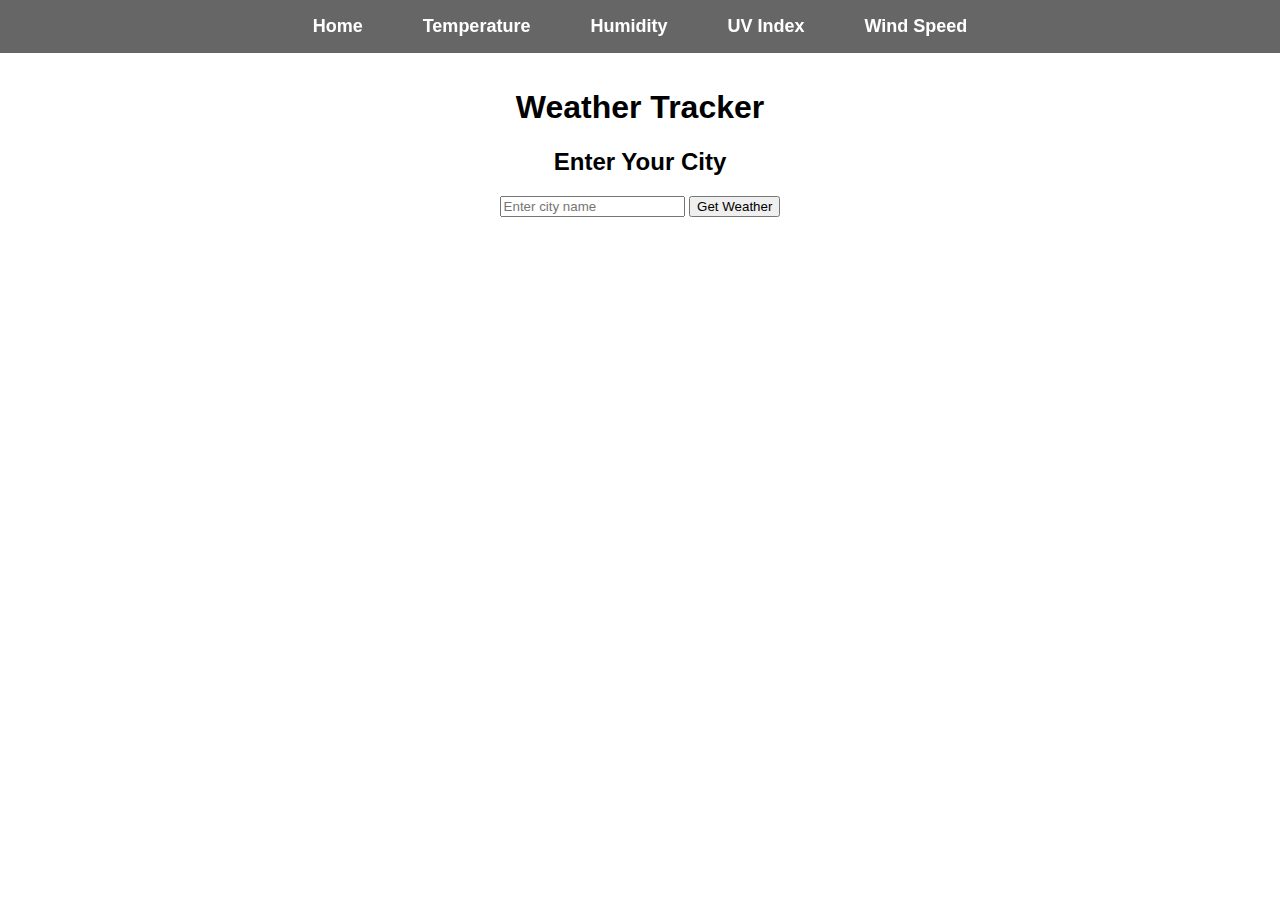
<file: index.html>
<!DOCTYPE html>
<html lang="en">
<head>
    <meta charset="UTF-8">
    <meta name="viewport" content="width=device-width, initial-scale=1.0">
    <title>Weather App</title>
    <link rel="stylesheet" href="styles.css">
    <script defer src="script.js"></script>
</head>
<body class="home-page">
    <header>
        <h1>Weather Tracker</h1>
        <nav>
            <ul>
                <li><a href="index.html">Home</a></li>
                <li><a href="html-pages/temperature.html">Temperature</a></li>
                <li><a href="html-pages/humidity.html">Humidity</a></li>
                <li><a href="html-pages/uv-index.html">UV Index</a></li>
                <li><a href="html-pages/wind-speed.html">Wind Speed</a></li>
            </ul>
        </nav>
    </header>

    <main>
        <h2>Enter Your City</h2>
        <input type="text" id="cityInput" placeholder="Enter city name">
        <button id="getWeather">Get Weather</button>
        <div id="weatherDisplay">
            <h1 id="cityName"></h1>
        </div>
    </main>
</body>
</html>
</file>
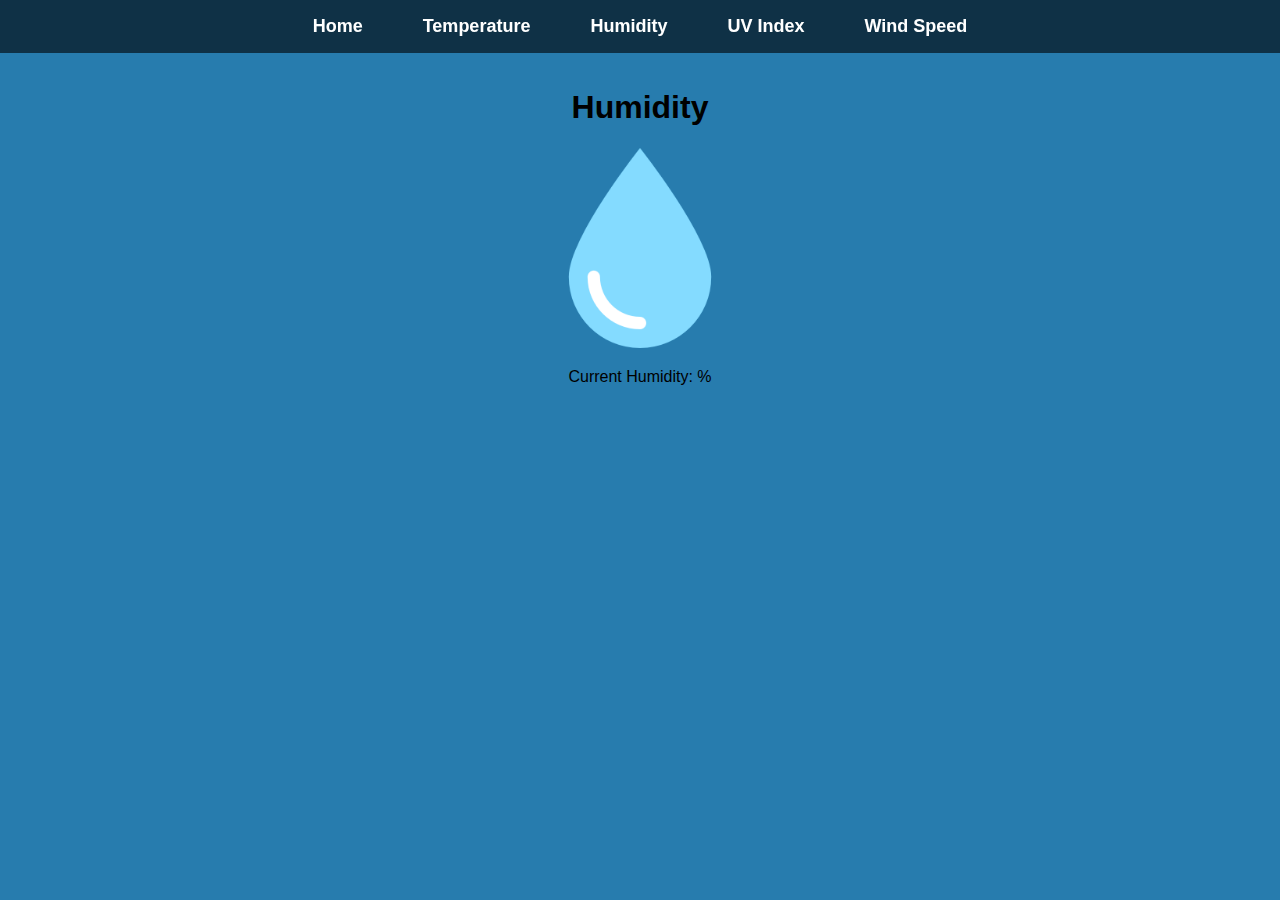
<file: html-pages/humidity.html>
<!DOCTYPE html>
<html lang="en">
<head>
    <meta charset="UTF-8">
    <meta name="viewport" content="width=device-width, initial-scale=1.0">
    <title>Humidity</title>
    <link rel="stylesheet" href="../styles.css">
    <script defer src="../script.js"></script> 
</head>
<body class="humidity-page">
    <header>
        <h1>Humidity</h1>
        <nav>
            <ul>
                <li><a href="../index.html">Home</a></li>
                <li><a href="temperature.html">Temperature</a></li>
                <li><a href="humidity.html">Humidity</a></li>
                <li><a href="uv-index.html">UV Index</a></li>
                <li><a href="wind-speed.html">Wind Speed</a></li>
            </ul>
        </nav>
    </header>

    <main>
        <h2><span id="cityName"></span></h2>
        <img id="humidityIcon" src="../assets/drop.png" alt="Drop Icon" width="200">
        <p>Current Humidity: <span id="humidity"></span>%</p>
    </main>
</body>
</html>
</file>
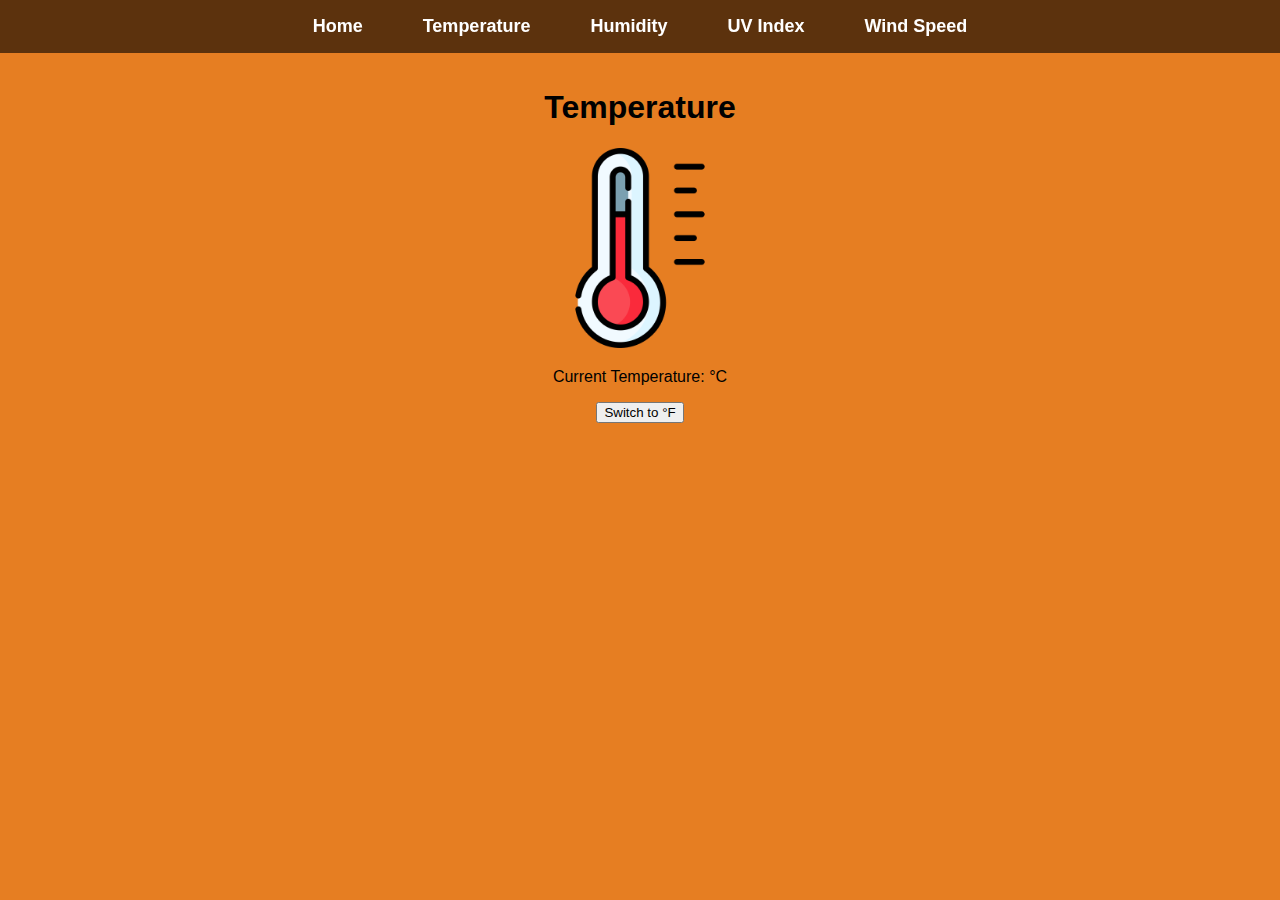
<file: html-pages/temperature.html>
<!DOCTYPE html>
<html lang="en">
<head>
    <meta charset="UTF-8">
    <meta name="viewport" content="width=device-width, initial-scale=1.0">
    <title>Temperature</title>
    <link rel="stylesheet" href="../styles.css">
    <script defer src="../script.js"></script>
</head>
<body class="temperature-page">
    <header>
        <h1>Temperature</h1>
        <nav>
            <ul>
                <li><a href="../index.html">Home</a></li>
                <li><a href="temperature.html">Temperature</a></li>
                <li><a href="humidity.html">Humidity</a></li>
                <li><a href="uv-index.html">UV Index</a></li>
                <li><a href="wind-speed.html">Wind Speed</a></li>
            </ul>
        </nav>
    </header>

    <main>
        <h2> <span id="cityName"></span></h2>
        <img id="tempIcon" src="../assets/thermometer.png" alt="Temperature Icon" width="200">
        <p>Current Temperature: <span id="temperature"></span><span id="tempUnit">°C</span></p>
        <button id="toggleTemp">Switch to °F</button>
    </main>
</body>
</html>
</file>
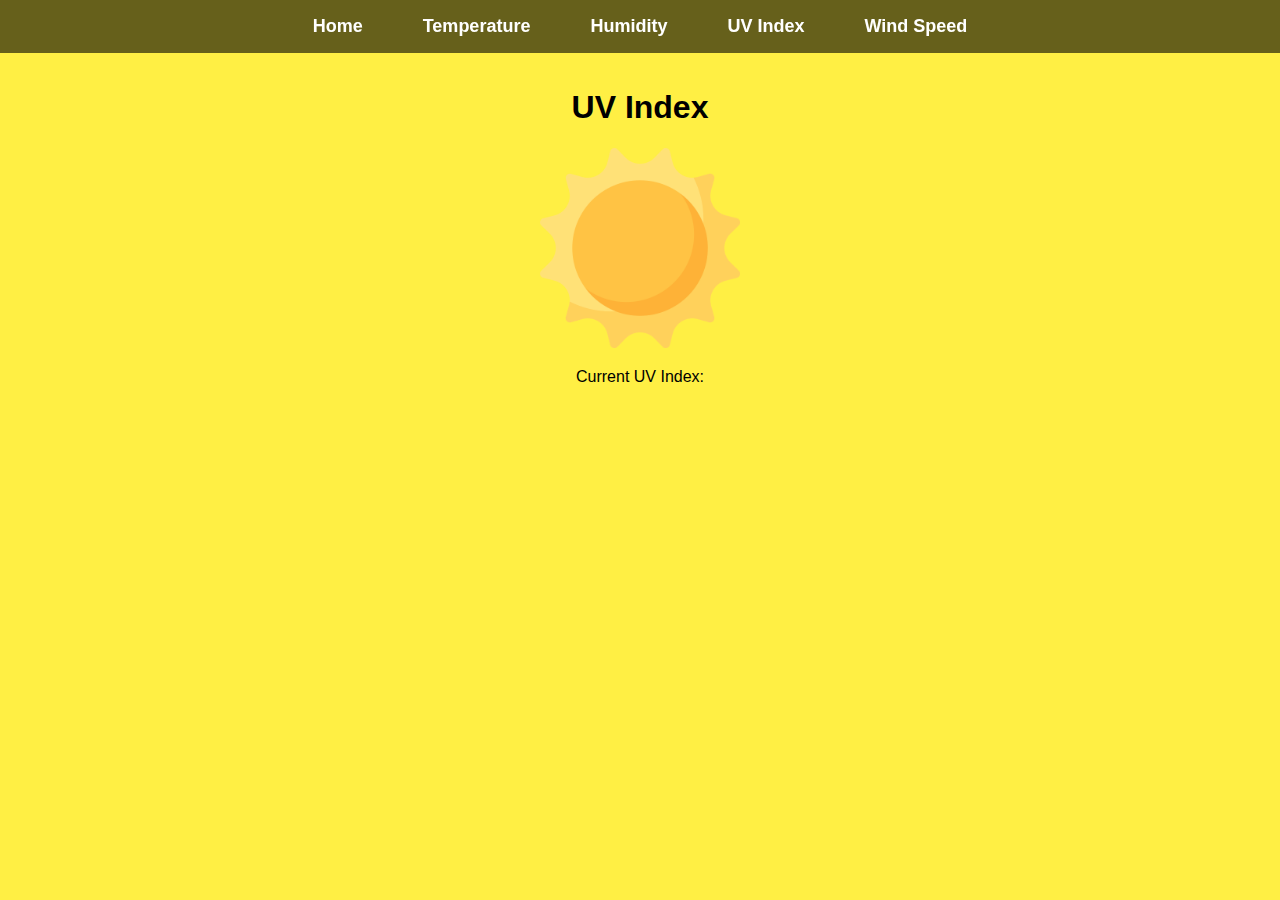
<file: html-pages/uv-index.html>
<!DOCTYPE html>
<html lang="en">
<head>
    <meta charset="UTF-8">
    <meta name="viewport" content="width=device-width, initial-scale=1.0">
    <title>UV Index</title>
    <link rel="stylesheet" href="../styles.css">
    <script defer src="../script.js"></script> 
</head>
<body class="uv-index-page">
    <header>
        <h1>UV Index</h1>
        <nav>
            <ul>
                <li><a href="../index.html">Home</a></li>
                <li><a href="temperature.html">Temperature</a></li>
                <li><a href="humidity.html">Humidity</a></li>
                <li><a href="uv-index.html">UV Index</a></li>
                <li><a href="wind-speed.html">Wind Speed</a></li>
            </ul>
        </nav>
    </header>

    <main>
        <h2><span id="cityName"></span></h2>
        <img id="uvIcon" src="../assets/sun.png" alt="Sun Icon" width="200">
        <p>Current UV Index: <span id="uvIndex"></span></p>
    </main>

</body>
</html>
</file>
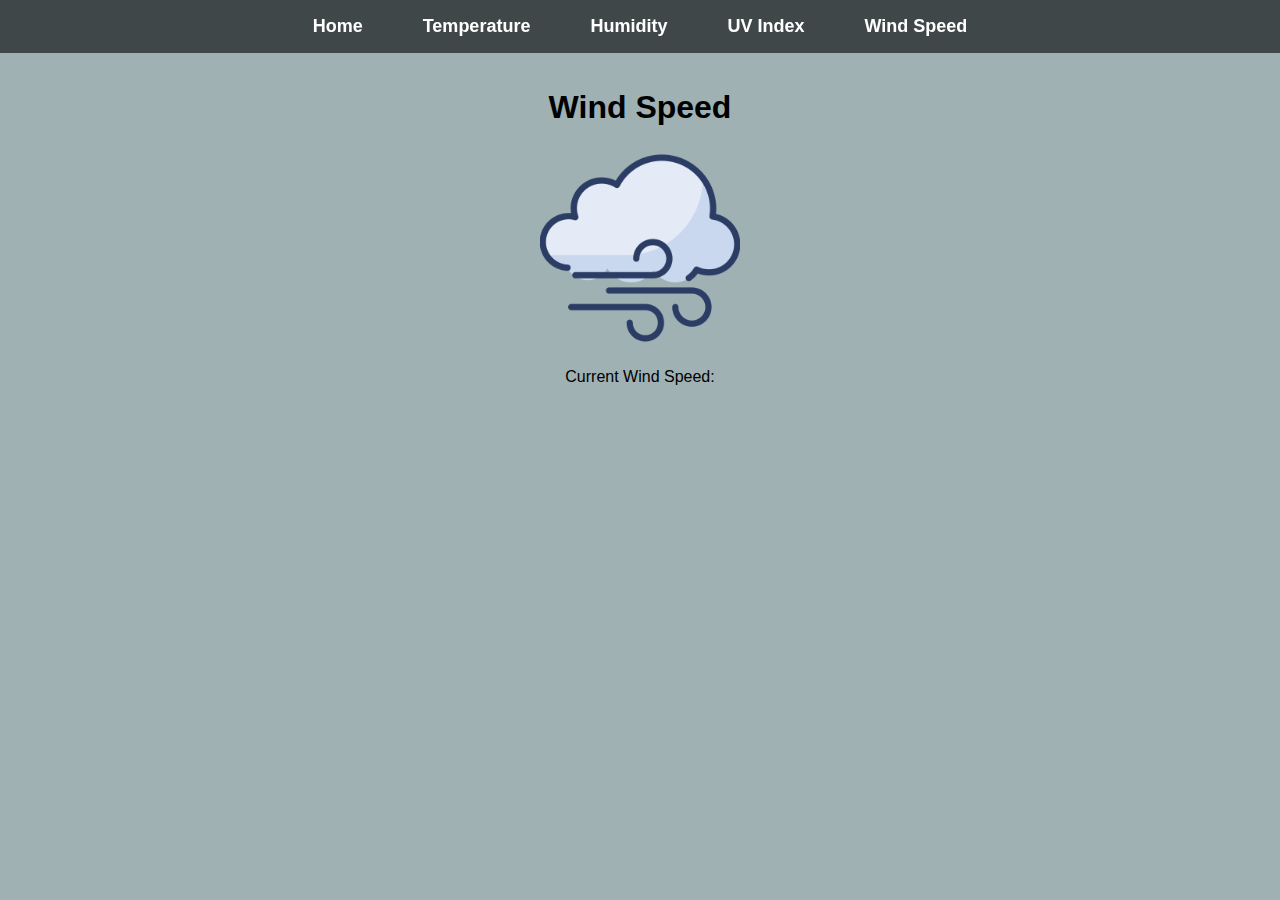
<file: html-pages/wind-speed.html>
<!DOCTYPE html>
<html lang="en">
<head>
    <meta charset="UTF-8">
    <meta name="viewport" content="width=device-width, initial-scale=1.0">
    <title>Wind Speed</title>
    <link rel="stylesheet" href="../styles.css">
    <script defer src="../script.js"></script> 
</head>
<body class="wind-speed-page">
    <header>
        <h1>Wind Speed</h1>
        <nav>
            <ul>
                <li><a href="../index.html">Home</a></li>
                <li><a href="temperature.html">Temperature</a></li>
                <li><a href="humidity.html">Humidity</a></li>
                <li><a href="uv-index.html">UV Index</a></li>
                <li><a href="wind-speed.html">Wind Speed</a></li>
            </ul>
        </nav>
    </header>

    <main>
        <h2><span id="cityName"></span></h2>
        <img id="windIcon" src="../assets/wind.png" alt="Wind Icon" width="200">
        <p>Current Wind Speed: <span id="windSpeed"></span></p>
    </main>
</body>
</html>
</file>
<file: styles.css>
body {
    font-family: Arial, sans-serif;
    color: black;
    text-align: center;
    padding-top: 60px; 
}

body.home-page { background-color: #ffffff; }
body.temperature-page { background-color: #e67e22; }
body.humidity-page { background-color: #277cae; }
body.uv-index-page { background-color: #ffef44; }
body.wind-speed-page { background-color: #9fb1b3; }

nav {
    position: fixed;
    top: 0;
    left: 0;
    width: 100%;
    background-color: rgba(0, 0, 0, 0.6);
    z-index: 1000;
}

nav ul {
    list-style: none;
    display: flex;
    justify-content: center;
    gap: 20px;
    padding: 0;
}

nav ul li a {
    text-decoration: none;
    color: white;
    font-size: 18px;
    font-weight: bold;
    padding: 10px 20px;
}

nav ul li a:hover {
    background-color: #007BFF;
    border-radius: 5px;
}
.weather-icon {
    font-size: 40px;
    display: block;
    margin: 10px auto;
}
</file>
